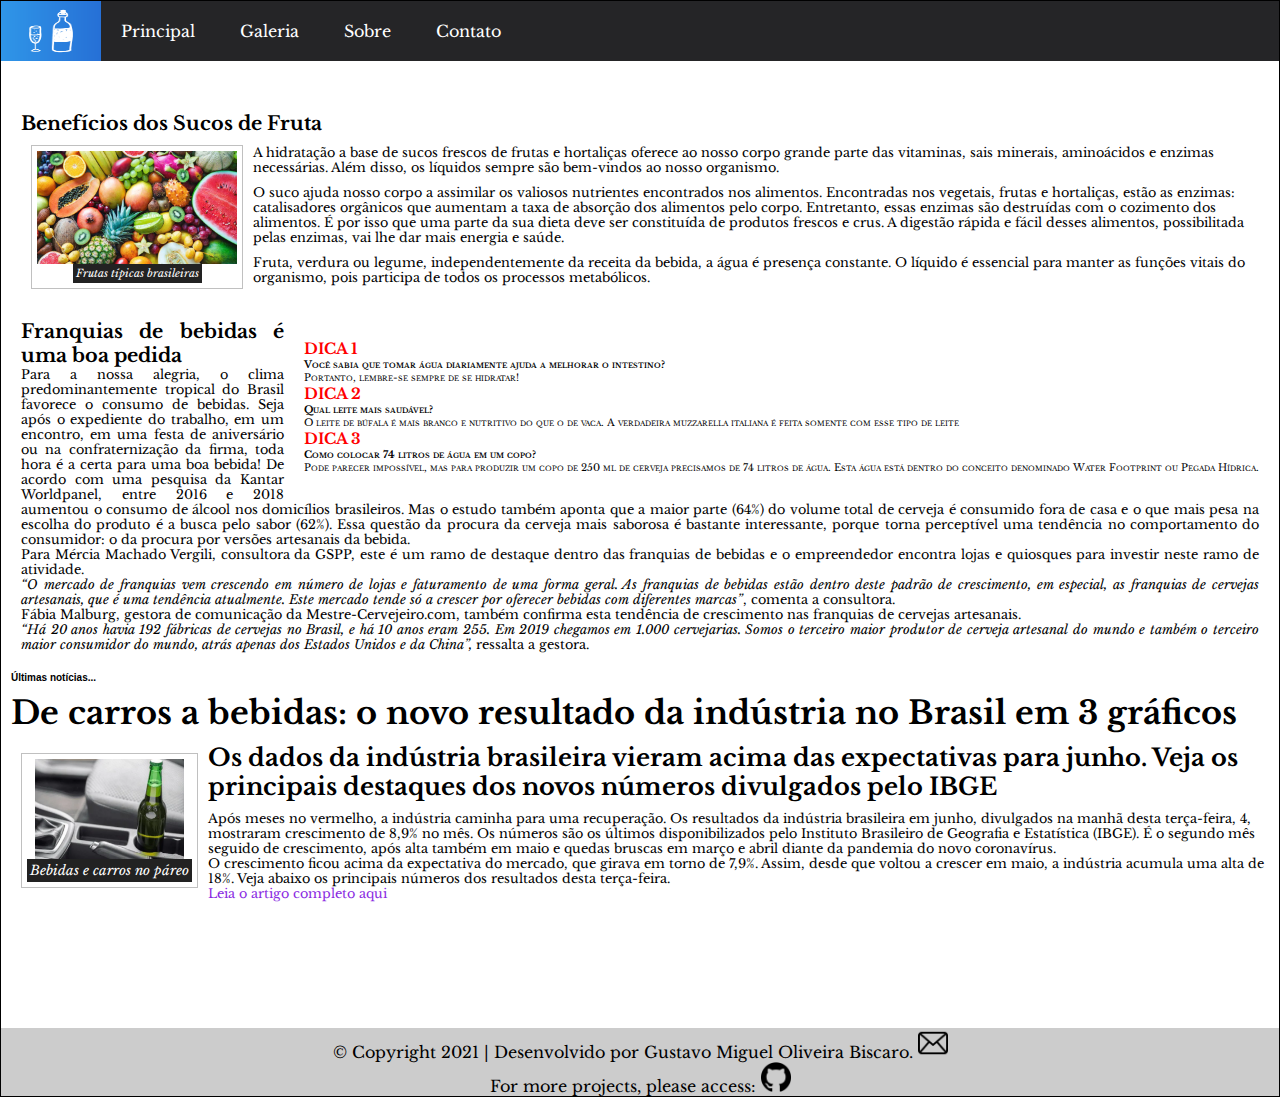
<file: index.html>
﻿<!DOCTYPE html>
<html lang="pt-br">

<head>
    <meta charset="UTF-8">
    <meta http-equiv="X-UA-Compatible" content="IE=edge">
    <meta name="viewport" content="width=device-width, initial-scale=1.0">
    <link rel="stylesheet" href="_css/styles.css">
    <title>Drinkeria Boêmios</title>
</head>

<body>
    <header>
 
        <nav id="main_menu">
           
            <ul id="main_unordered_list"> 
                <img src="_images/logo.png" alt="logo" id="logo">
                <li class="list_menu"><a href="index.html" class="a_menu"> Principal</a></li>
                <li class="list_menu"><a href="galeria.html" class="a_menu"> Galeria</a></li>
                <li class="list_menu"><a href="sobre.html" class="a_menu"> Sobre</a></li>
                <li class="list_menu"><a href="contato.html" class="a_menu"> Contato</a></li>
            </ul>
        </nav>
    </header>

    <br>

    <main>
        <section class="juice_drink">
            <h2>Benefícios dos Sucos de Fruta</h2>
            <figure>
            <img src="_images/fruits.jpg" alt="fruits" class="img-article_1">
            <figcaption>Frutas típicas brasileiras</figcaption>
            </figure>
            <p>A hidratação a base de sucos frescos de frutas e hortaliças oferece ao nosso corpo grande parte das
                vitaminas, sais minerais, aminoácidos e enzimas necessárias. Além disso, os líquidos sempre são
                bem-vindos ao nosso organismo.</p>
            <p>O suco ajuda nosso corpo a assimilar os valiosos nutrientes encontrados nos alimentos. Encontradas nos
                vegetais, frutas e hortaliças, estão as enzimas: catalisadores orgânicos que aumentam a taxa de absorção
                dos alimentos pelo corpo. Entretanto, essas enzimas são destruídas com o cozimento dos alimentos. É por
                isso que uma parte da sua dieta deve ser constituída de produtos frescos e crus. A digestão rápida e
                fácil desses alimentos, possibilitada pelas enzimas, vai lhe dar mais energia e saúde.
            <p>
            <p>Fruta, verdura ou legume, independentemente da receita da bebida, a água é presença constante. O líquido
                é essencial para manter as funções vitais do organismo, pois participa de todos os processos
                metabólicos.</p>
        </section>
        
        <article class="tips">
            <h2 style="color: red;">DICA 1</h2>
            <p><strong>Você sabia que tomar água diariamente ajuda a melhorar o intestino?</strong></p>
            <p>Portanto, lembre-se sempre de se hidratar!</p>
            
            <h2 style="color: red;">DICA 2</h2>
            <p><strong>Qual leite mais saudável?</strong></p>
            <p>O leite de búfala é mais branco e nutritivo do que o de vaca. A verdadeira muzzarella italiana é feita somente com esse tipo de leite</p>
            
            <h2 style="color: red;">DICA 3</h2>
            <p><strong>Como colocar 74 litros de água em um copo?</strong></p>
            <p>Pode parecer impossível, mas para produzir um copo de 250 ml de cerveja precisamos de 74 litros de água. Esta água está dentro do conceito denominado Water Footprint ou Pegada Hídrica. </p>
        </article>
        

        <section class="business">
            <h2>Franquias de bebidas é uma boa pedida</h2>
            <p>Para a nossa alegria, o clima predominantemente tropical do Brasil favorece o consumo de bebidas.

                Seja após o expediente do trabalho, em um encontro, em uma festa de aniversário ou na confraternização
                da firma, toda hora é a certa para uma boa bebida!

                De acordo com uma pesquisa da Kantar Worldpanel, entre 2016 e 2018 aumentou o consumo de álcool nos
                domicílios brasileiros.

                Mas o estudo também aponta que a maior parte (64%) do volume total de cerveja é consumido fora de casa e
                o que mais pesa na escolha do produto é a busca pelo sabor (62%).

                Essa questão da procura da cerveja mais saborosa é bastante interessante, porque torna perceptível uma
                tendência no comportamento do consumidor: o da procura por versões artesanais da bebida.</p>

            <p>Para Mércia Machado Vergili, consultora da GSPP, este é um ramo de destaque dentro das franquias de
                bebidas e o empreendedor encontra lojas e quiosques para investir neste ramo de atividade.</p>
            <em>“O mercado de franquias vem crescendo em número de lojas e faturamento de uma forma geral.

                As franquias de bebidas estão dentro deste padrão de crescimento, em especial, as franquias de cervejas
                artesanais, que é uma tendência atualmente.

                Este mercado tende só a crescer por oferecer bebidas com diferentes marcas”</em>, comenta a consultora.

            <p>Fábia Malburg, gestora de comunicação da Mestre-Cervejeiro.com, também confirma esta tendência de
                crescimento nas franquias de cervejas artesanais.</p>
            <em>
                “Há 20 anos havia 192 fábricas de cervejas no Brasil, e há 10 anos eram 255. Em 2019 chegamos em 1.000
                cervejarias.

                Somos o terceiro maior produtor de cerveja artesanal do mundo e também o terceiro maior consumidor do
                mundo, atrás apenas dos Estados Unidos e da China”,
            </em>
            ressalta a gestora.
        </section>

        <section class="graphic">
            <p id="small-title"><strong>Últimas notícias...</strong></p>
            <h1>De carros a bebidas: o novo resultado da indústria no Brasil em 3 gráficos</h1>
             <figure>
                 <img src="_images/car-drink.webp" alt="car_drink" class="img_graphic">
                 <figcaption>Bebidas e carros no páreo</figcaption>
             </figure>
            <h2>Os dados da indústria brasileira vieram acima das expectativas para junho. Veja os principais destaques dos novos números divulgados pelo IBGE</h2>
            <p>Após meses no vermelho, a indústria caminha para uma recuperação. Os resultados da indústria brasileira em junho, divulgados na manhã desta terça-feira, 4, mostraram crescimento de 8,9% no mês. Os números são os últimos disponibilizados pelo Instituto Brasileiro de Geografia e Estatística (IBGE). É o segundo mês seguido de crescimento, após alta também em maio e quedas bruscas em março e abril diante da pandemia do novo coronavírus.</p>
            <p>O crescimento ficou acima da expectativa do mercado, que girava em torno de 7,9%. Assim, desde que voltou a crescer em maio, a indústria acumula uma alta de 18%. Veja abaixo os principais números dos resultados desta terça-feira.</p>
            <p><a href="https://exame.com/economia/de-carro-a-bebidas-o-novo-resultado-da-industria-no-brasil-em-3-graficos/" class="a_graphic">Leia o artigo completo aqui</a></p>
        </section>
    </main>

    <footer id="footer">
        &copy; Copyright 2021 | Desenvolvido por Gustavo Miguel Oliveira
        Biscaro.
        <a href="mailto:gustavo.biscaro@hotmail.com"><img src="_images/email.png" alt="email" class="icon"></a><br>
    
        For more projects, please access: <a href="https://github.com/GustavoBiscaro"><img src="_images/github.png"
                alt="github" class="icon"></a>

    </footer>
</body>

</html>
</file>
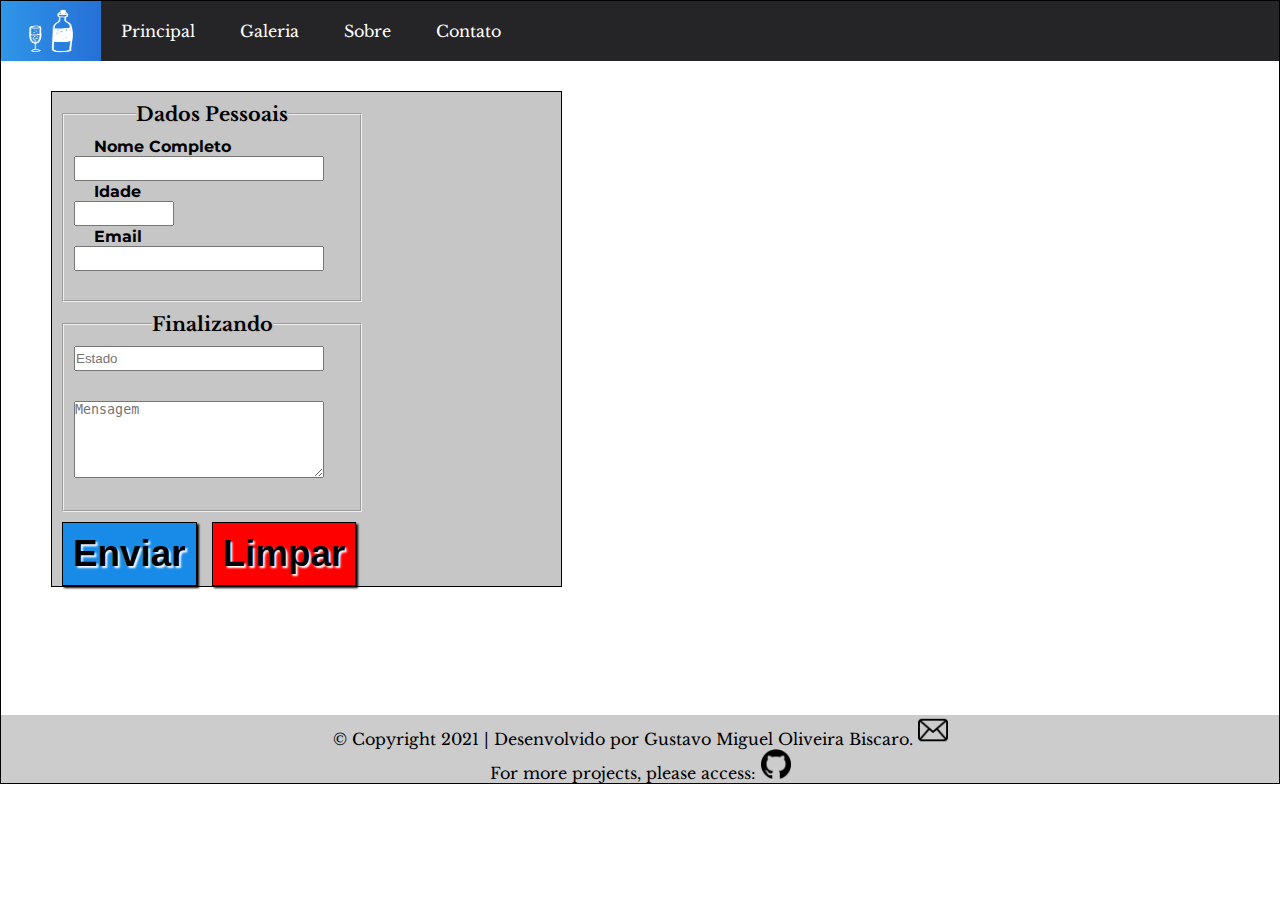
<file: contato.html>
﻿<!DOCTYPE html>
<html lang="pt-br">
<head>
    <meta charset="UTF-8">
    <meta http-equiv="X-UA-Compatible" content="IE=edge">
    <meta name="viewport" content="width=device-width, initial-scale=1.0">
    <link rel="stylesheet" href="_css/styles.css">
    <title>Contato</title>
</head>
<body>
    <header>
 
        <nav id="main_menu">
            <ul id="main_unordered_list">
                <img src="_images/logo.png" alt="logo" id="logo">
                <li class="list_menu"><a href="index.html" class="a_menu"> Principal</a></li>
                <li class="list_menu"><a href="galeria.html" class="a_menu"> Galeria</a></li>
                <li class="list_menu"><a href="sobre.html" class="a_menu"> Sobre</a></li>
                <li class="list_menu"><a href="contato.html" class="a_menu"> Contato</a></li>
            </ul>
        </nav>
    </header>

    <form action="/active.php" method="post">
        <fieldset>
        <legend>Dados Pessoais</legend>
        <label for="name">Nome Completo</label>
        <input type="text" id="in_name">
        <br>
        <label for="idade">Idade</label><br>
        <input type="number" id="in_idade">
        <br>
        <label for="email">Email</label><br>
        <input type="email" id="in_email">
        </fieldset>

        <fieldset>
            <legend>Finalizando</legend>
            <input type="text" id="estado" placeholder="Estado">
            <br>
            <Textarea name="message" id="textarea" placeholder="Mensagem"></Textarea>
        </fieldset>

        <input type="submit" id="submit" value="Enviar"> 
        <input type="reset" id="reset" value="Limpar">
    </fieldset>
    </form>

    <footer id="footer">
        &copy; Copyright 2021 | Desenvolvido por Gustavo Miguel Oliveira
        Biscaro.
        <a href="mailto:gustavo.biscaro@hotmail.com"><img src="_images/email.png" alt="email" class="icon"></a><br>
    
        For more projects, please access: <a href="https://github.com/GustavoBiscaro"><img src="_images/github.png"
                alt="github" class="icon"></a>

    </footer>

    
    
</body>
</html>
</file>
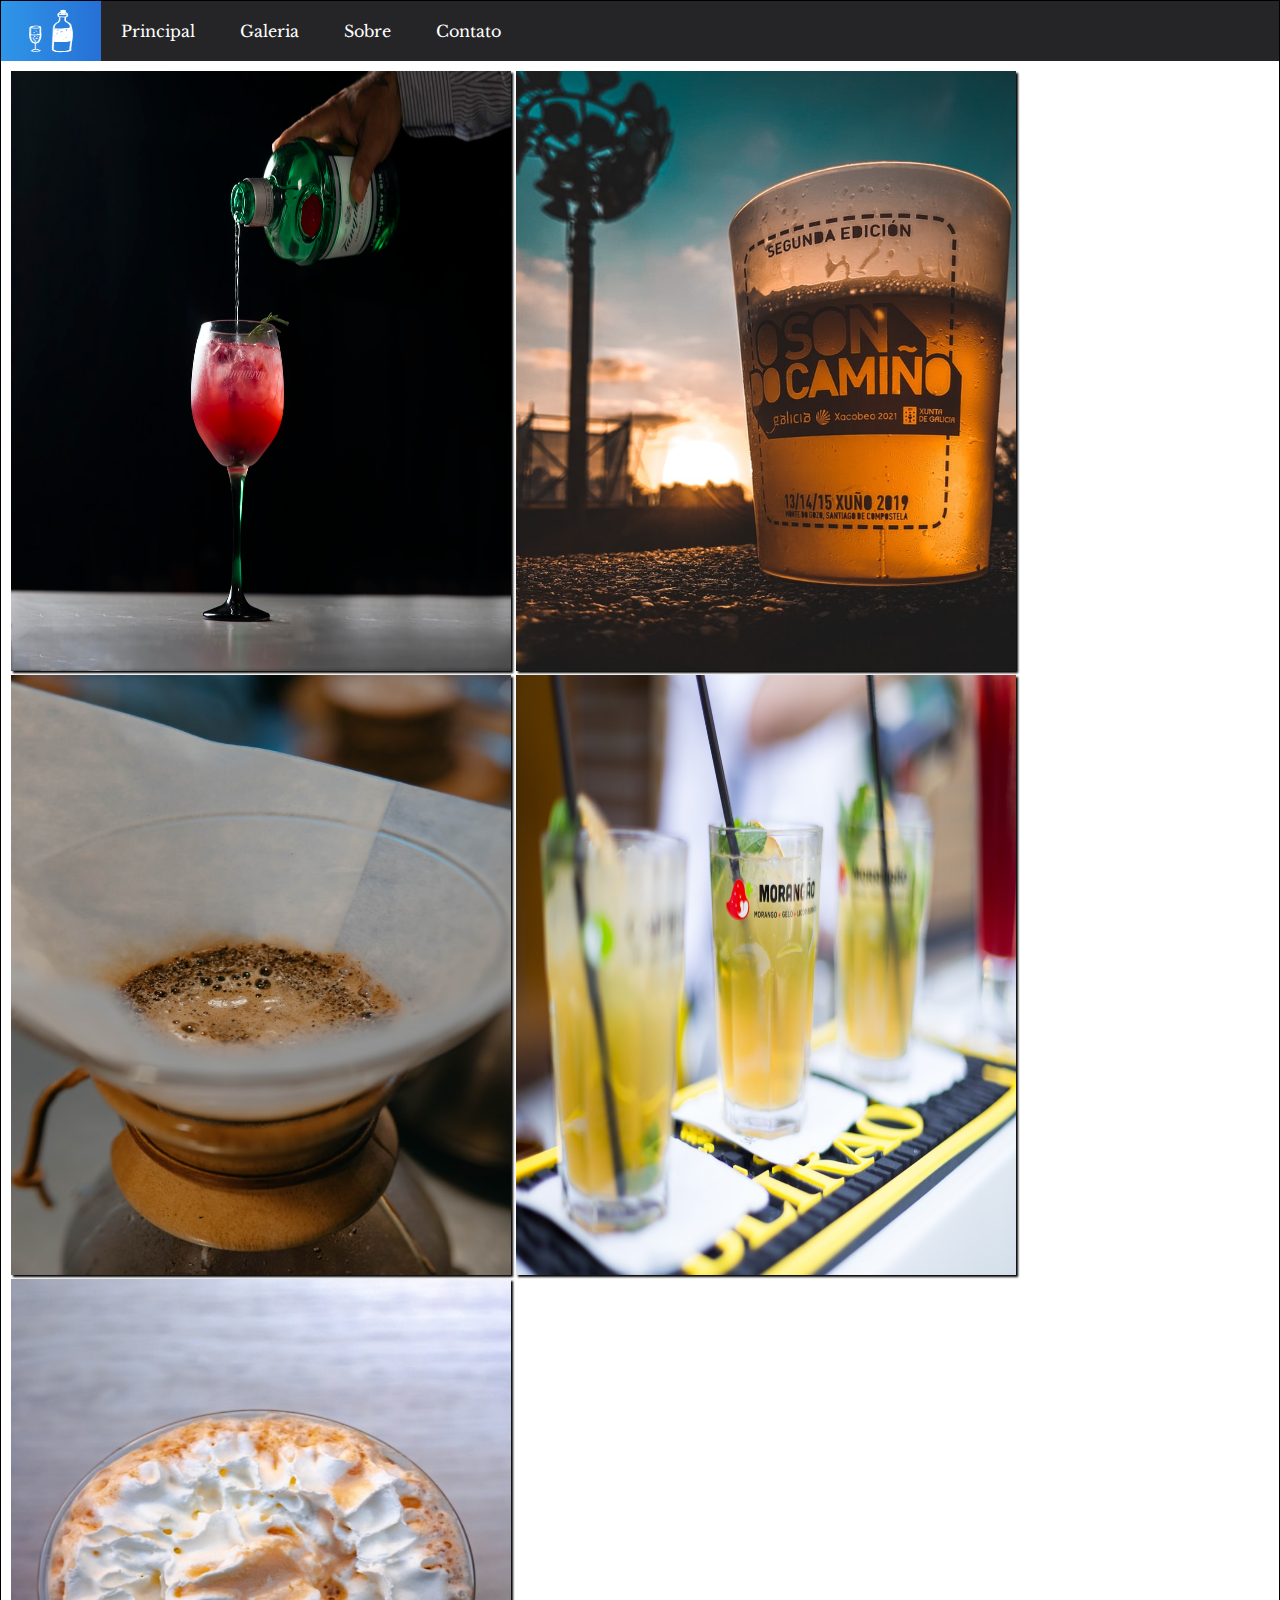
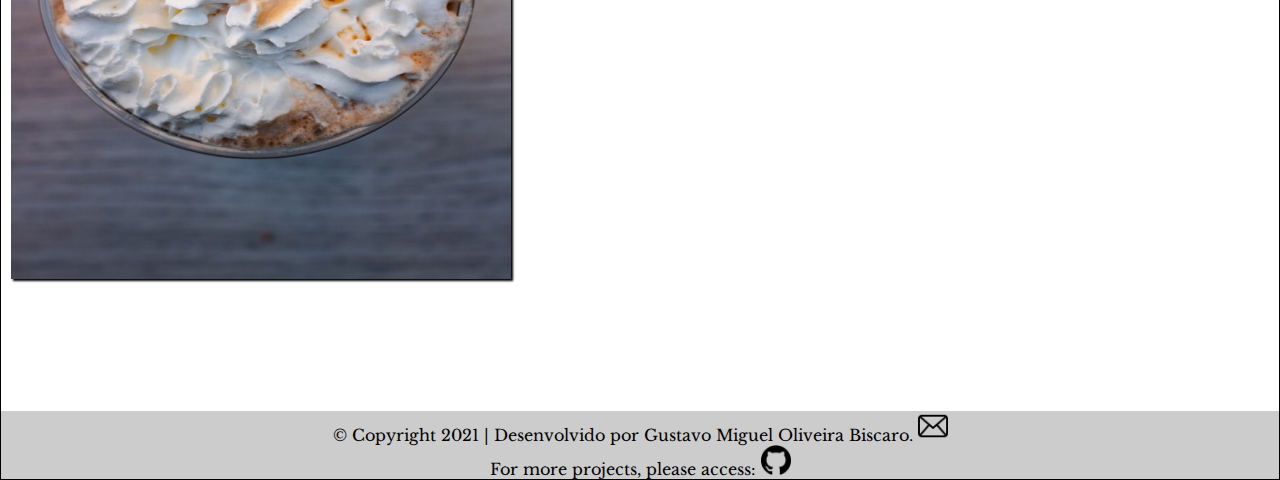
<file: galeria.html>
﻿<!DOCTYPE html>
<html lang="pt-br">
<head>
    <meta charset="UTF-8">
    <meta http-equiv="X-UA-Compatible" content="IE=edge">
    <meta name="viewport" content="width=device-width, initial-scale=1.0">
    <link rel="stylesheet" href="_css/styles.css">
    <link rel="stylesheet" href="_css/gallery.css">
    <title>Galeria</title>
</head>
<body>
    <header>
        <nav id="main_menu">
            <ul id="main_unordered_list">
                <img src="_images/logo.png" alt="logo" id="logo">
                <li class="list_menu"><a href="index.html" class="a_menu"> Principal</a></li>
                <li class="list_menu"><a href="galeria.html" class="a_menu"> Galeria</a></li>
                <li class="list_menu"><a href="sobre.html" class="a_menu"> Sobre</a></li>
                <li class="list_menu"><a href="contato.html" class="a_menu"> Contato</a></li>
            </ul>
        </nav>
    </header>

    <ul id="ul_gal">
        <li class="li_gal"><img src="_images/drink_red_sparkus-galeria.jfif" class="min"></li>
        <li class="li_gal"><img src="_images/refresh_beer-galeria.jfif" class="min"></li>
        <li class="li_gal"><img src="_images/ameline-coffe-galeria.jfif" class="min"></li>
        <li class="li_gal"><img src="_images//lemon_drink-galeria.jfif" class="min"></li>
        <li class="li_gal"><img src="_images//sweet_juice-galeria.jfif" class="min"></li>
    </ul>

    <footer id="footer">
        &copy; Copyright 2021 | Desenvolvido por Gustavo Miguel Oliveira
        Biscaro.
        <a href="mailto:gustavo.biscaro@hotmail.com"><img src="_images/email.png" alt="email" class="icon"></a><br>
    
        For more projects, please access: <a href="https://github.com/GustavoBiscaro"><img src="_images/github.png"
                alt="github" class="icon"></a>

    </footer>
    
</body>
</html>
</file>
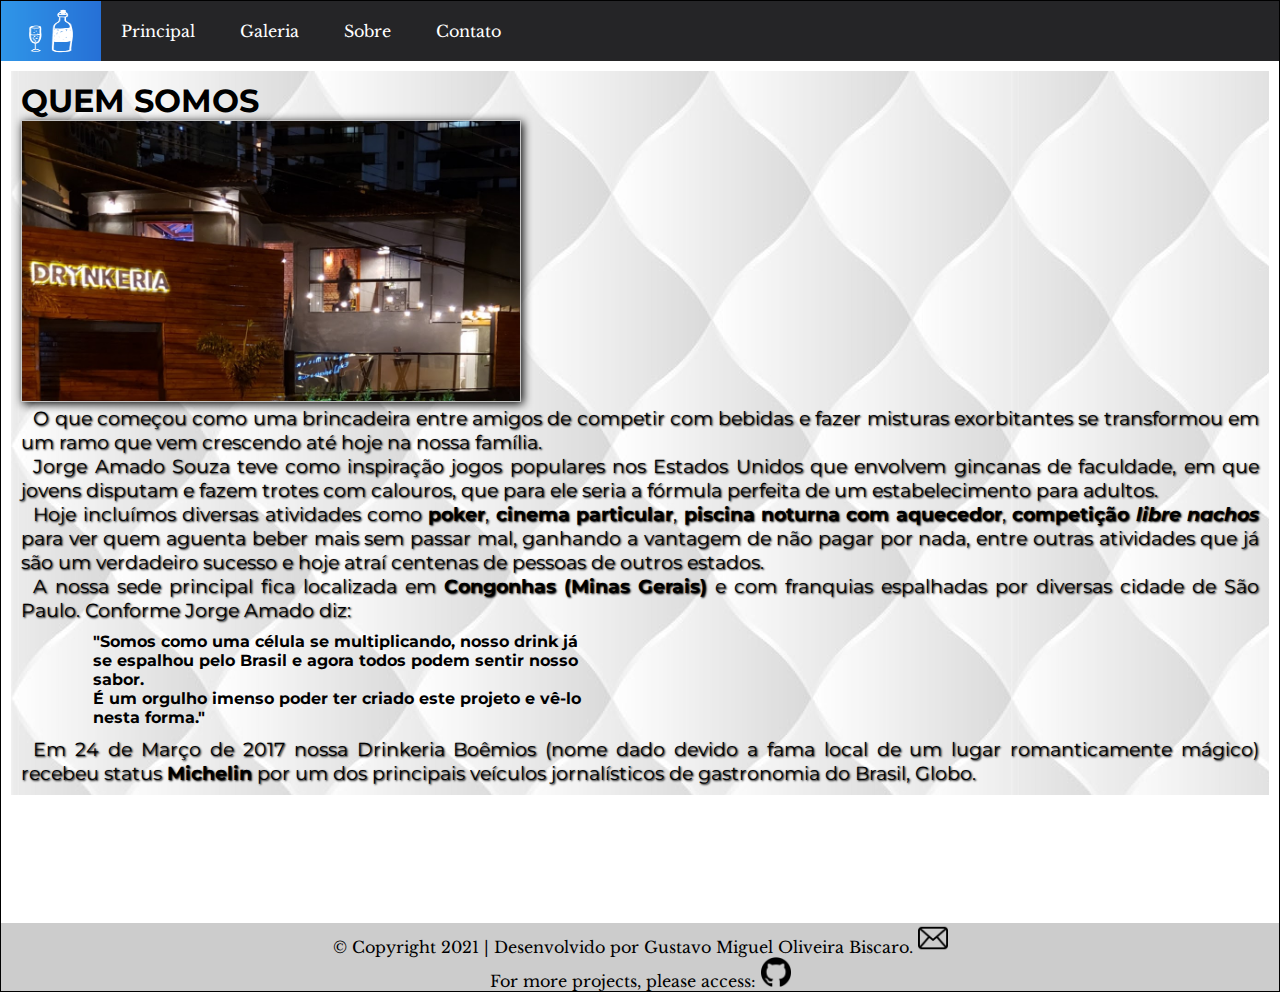
<file: sobre.html>
﻿<!DOCTYPE html>
<html lang="pt-br">
<head>
    <meta charset="UTF-8">
    <meta http-equiv="X-UA-Compatible" content="IE=edge">
    <meta name="viewport" content="width=device-width, initial-scale=1.0">
    <link rel="stylesheet" href="_css/styles.css">
    <title>Sobre</title>
</head>
<body>
    <header>
 
        <nav id="main_menu">
            <ul id="main_unordered_list">
                <img src="_images/logo.png" alt="logo" id="logo">
                <li class="list_menu"><a href="index.html" class="a_menu"> Principal</a></li>
                <li class="list_menu"><a href="galeria.html" class="a_menu"> Galeria</a></li>
                <li class="list_menu"><a href="sobre.html" class="a_menu"> Sobre</a></li>
                <li class="list_menu"><a href="contato.html" class="a_menu"> Contato</a></li>
            </ul>
        </nav>
    </header>
    <section id="who_we_are">
    <h1>QUEM SOMOS</h1>
    <img src="_images/drinkeria.jpg" alt="drinkeria" id="faxada">
    <p>O que começou como uma brincadeira entre amigos de competir com bebidas e fazer misturas exorbitantes se transformou em um ramo que vem crescendo até hoje na nossa família.</p>
    <p>Jorge Amado Souza teve como inspiração jogos populares nos Estados Unidos que envolvem gincanas de faculdade, em que jovens disputam e fazem trotes com calouros, que para ele seria a fórmula perfeita de um estabelecimento para adultos.</p>
    <p>Hoje incluímos diversas atividades como <b>poker</b>, <b>cinema particular</b>, <b>piscina noturna com aquecedor</b>, <b>competição <em>libre nachos</em></b> para ver quem aguenta beber mais sem passar mal, ganhando a vantagem de não pagar por nada, entre outras atividades que já são um verdadeiro sucesso e hoje atraí centenas de pessoas de outros estados.</p>
    <p>A nossa sede principal fica localizada em <strong> Congonhas (Minas Gerais)</strong> e com franquias espalhadas por diversas cidade de São Paulo. Conforme Jorge Amado diz: <div id="citacao"></em>"Somos como uma célula se multiplicando, nosso drink já se espalhou pelo Brasil e agora todos podem sentir nosso sabor. <br> É um orgulho imenso poder ter criado este projeto e vê-lo nesta forma."</div></p>
    <p>Em 24 de Março de 2017 nossa Drinkeria Boêmios (nome dado devido a fama local de um lugar romanticamente mágico) recebeu status <b>Michelin</b> por um dos principais veículos jornalísticos de gastronomia do Brasil, Globo.</p>
    </section>
    <p></p>

    <footer id="footer">
        &copy; Copyright 2021 | Desenvolvido por Gustavo Miguel Oliveira
        Biscaro.
        <a href="mailto:gustavo.biscaro@hotmail.com"><img src="_images/email.png" alt="email" class="icon"></a><br>
    
        For more projects, please access: <a href="https://github.com/GustavoBiscaro"><img src="_images/github.png"
                alt="github" class="icon"></a>

    </footer>
    
</body>
</html>
</file>
<file: _css/styles.css>
﻿@import url('https://fonts.googleapis.com/css2?family=Libre+Baskerville:ital,wght@0,400;0,700;1,400&display=swap');

@import url('https://fonts.googleapis.com/css2?family=Montserrat:ital,wght@0,300;0,400;1,300;1,400&family=Reggae+One&display=swap');


*{
    margin: 0 auto;
    padding: 0;
    box-sizing: border-box;
    max-width: 1500px;
    
}

body {
    font-family: 'Libre Baskerville', serif;
    border: 1px solid #000;
}
/* INDEX */
/*menu*/
#main_unordered_list{
    list-style: none;
    padding: 0;
    background-color: rgb(37, 37, 39);
}

.list_menu{
    display: inline;
}

.a_menu{
    color: #fff;
    padding: 20px;
    display: inline-block;
    text-decoration: none;
    transition: background .4s;
}

.a_menu:hover {
    background-color: rgb(24, 139, 233);
}
/*images */
#logo {
    width: 100px;
    height: 60px;
    float: left;
}

figure {
    border: thin #c0c0c0 solid;
    display: flex;
    flex-flow:column;
    padding: 5px;
    max-width: 220px;
    margin-left: 10px;
    margin-bottom: 10px;
    margin-right: 10px;
    margin-top: 10px;
    float: left;
    
}

figcaption {
    background-color: #222;
    color: #fff;
    font: italic smaller 'Libre Baskerville';
    padding: 3px;
    text-align: center;
    
}
.img-article_1 {
    max-width: 200px;
    max-height: 150px;
   
}

.icon {
    width: 30px;
    height: 30px;
}

/*Sections */
.juice_drink {
    background-color: #fff;
    float: right;
    text-align: left;
    font-size: 0.8em;
    padding: 20px;
}
.juice_drink p {
    margin-top: 10px;
}
.tips {
    font-size: 10px;
    text-align: justify;
    float: right;
    padding: 20px;
    font-variant: small-caps;
}

.business {
    position: relative;
    font-size: 0.8em;
    text-align: justify;
    margin-top: 10px ;
    margin-bottom: 10px ;
    margin-left: 10px ;
    margin-right: 10px ;
    padding: 10px;
}

.graphic {
   margin: 10px 10px 10px 10px;
}

.graphic h1 {
    position: relative;
    margin-top: 10px;
    margin-bottom: 10px;
}

.graphic h2 {
    position: relative;
    margin-top: 10px;
    margin-bottom: 10px;
}
.graphic p {
    font-size: 0.8em;
    
}
#small-title {
    font-family: Arial, Helvetica, sans-serif;
    font-size: 10px;
    font-weight: bolder;
}

.img_graphic {
   max-width: 150px;
   max-height: 100px;
}

.a_graphic {
    color: blueviolet;
    text-decoration: none;
}

.a_graphic:hover {
    background-color: #fff;
    color: rgb(24, 139, 233);
    font-weight: bolder;
}
/* END OF INDEX */

/* footer */
#footer {
    font-family: 'Libre Baskerville', Times, serif;
    font-size: 1rem;
    background-color: #ccc;
    margin-top: 10%;
    text-align: center;
}

/* QUEM SOMOS */
#who_we_are {
    font-family: 'Montserrat', sans-serif;
    padding: 10px;
    margin: 10px;
    background-image: url("../_images/papel-de-parede-adesivado-abstrato-fundo-branco.jpg");
}

#faxada {
    max-height: 400px;
    max-width: 500px;
    border: 1px solid #c6c6c6;
    filter: blur(1.2px);
    filter: brightness(2);
    filter: drop-shadow(2px 2px 5px #000);
}

#who_we_are p {
font-size: 1.2em;
color: #000;
text-indent: 1%;
text-align: justify;
text-shadow: 1px 1px 2px #000;
}

#citacao {
 width: 50%;
 padding: 0 5%;
 font-weight: bolder;
 margin: 10px 10px 10px 10px;
 border-width: 0 2%;
}

/* Form */

form {
    margin: 30px 30px 30px 50px;
    max-width: 40%;
    max-height: 50%;
    background-color: #c6c6c6;
    border: 1px solid #000;
}
fieldset{
    max-width: 300px;
    max-height: 200px;
    width: 300px;
    height: 300px;
    padding: 10px;
    margin: 10px;
}

legend {
    font-size: 1.2em;
    font-weight: bolder;
    text-shadow: 2px 1px 1px #c1c1c1;
}

label {
  font-weight: bolder;
  font-family: 'Montserrat';
  margin: 10px;
  padding: 10px;
}

#in_name {
    width: 250px;
    height: 25px;
    font-weight: bolder;
}

#in_idade {
    width: 100px;
    height: 25px;
    font-weight: bolder;
}

#in_email {
    width: 250px;
    height: 25px;
    font-weight: bolder;
}

#estado {
    width: 250px;
    height: 25px;
    margin-bottom: 30px;
}

#textarea{
    width: 250px;
    height: 50%;
}

#submit {
    font-size: 2.3rem;
    padding: 10px;
    margin-left: 10px;
    font-weight: bolder;
    background-color: rgb(24, 139, 233);
    border: 1px solid #000;
    text-shadow: 2px 2px 2px #fff;
    box-shadow: 2px 2px 2px #000;
}

#reset {
    font-size: 2.3rem;
    padding: 10px;
    margin-left: 10px;
    font-weight: bolder;
    background-color: red;
    border: 1px solid #000;
    text-shadow: 2px 2px 2px #fff;
    box-shadow: 2px 2px 2px #000;

}
</file>
<file: _css/gallery.css>
﻿.min {
width: 500px;
height: 600px; 
box-shadow: 2px 2px 2px #000;
}

#ul_gal {
   padding: 0;
   margin: 10px 10px 10px 10px;
}

.li_gal {
    display: inline-block;
}

.min:hover {
    width: 600px;
    height: 700px;
    -webkit-transition: all .4s ease-in;
}
</file>
